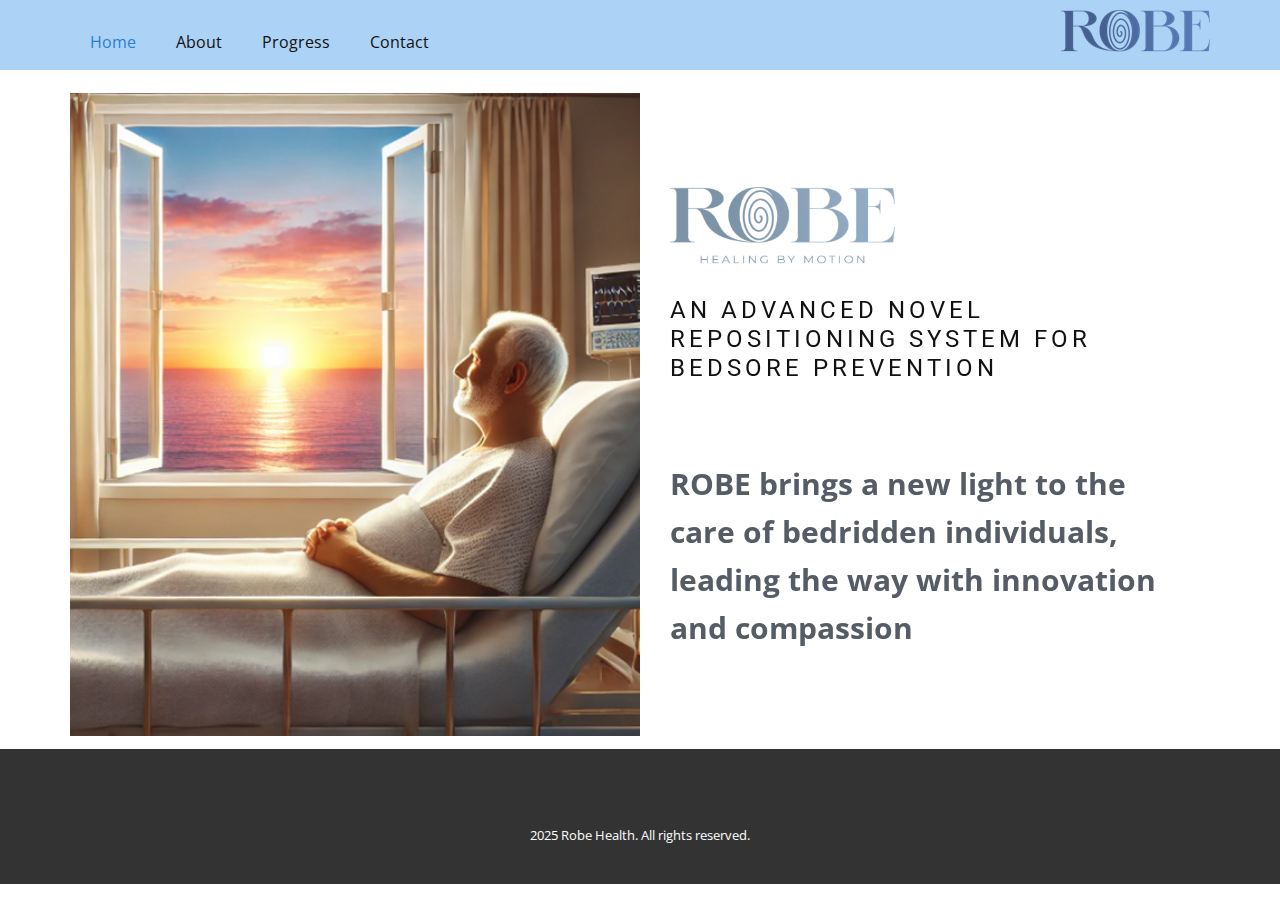
<file: index.html>
<!DOCTYPE html>
<html style="font-size: 16px;" lang="en"><head>
    <meta name="viewport" content="width=device-width, initial-scale=1.0">
    <meta charset="utf-8">
    <meta name="keywords" content="">
    <meta name="description" content="">
    <title>Home</title>
    <link rel="stylesheet" href="nicepage.css" media="screen">
<link rel="stylesheet" href="index.css" media="screen">
    <script class="u-script" type="text/javascript" src="jquery.js" defer=""></script>
    <script class="u-script" type="text/javascript" src="nicepage.js" defer=""></script>
    <meta name="generator" content="Nicepage 7.7.3, nicepage.com">
    
    
    
    <link id="u-theme-google-font" rel="stylesheet" href="https://fonts.googleapis.com/css?family=Roboto:100,100i,300,300i,400,400i,500,500i,700,700i,900,900i|Open+Sans:300,300i,400,400i,500,500i,600,600i,700,700i,800,800i">
    <script type="application/ld+json">{
		"@context": "http://schema.org",
		"@type": "Organization",
		"name": ""
}</script>
    <meta name="theme-color" content="#2b7ecc">
    <meta property="og:title" content="Home">
    <meta property="og:type" content="website">
  <meta data-intl-tel-input-cdn-path="intlTelInput/"></head>
  <body data-home-page="Home.html" data-home-page-title="Home" data-path-to-root="./" data-include-products="false" class="u-body u-xl-mode" data-lang="en"><header class="u-clearfix u-header u-palette-1-light-2 u-sticky u-sticky-ef68" id="header"><div class="u-clearfix u-sheet u-sheet-1">
        <nav class="u-align-left u-menu u-menu-one-level u-offcanvas u-menu-1">
          <div class="menu-collapse">
            <a class="u-button-style u-hamburger-link u-nav-link u-hamburger-link-1" href="#">
              <svg class="u-svg-link" preserveAspectRatio="xMidYMin slice" viewBox="0 0 302 302" style=""><use xlink:href="#svg-0c70"></use></svg>
              <svg xmlns="http://www.w3.org/2000/svg" xmlns:xlink="http://www.w3.org/1999/xlink" version="1.1" id="svg-0c70" x="0px" y="0px" viewBox="0 0 302 302" style="enable-background:new 0 0 302 302;" xml:space="preserve" class="u-svg-content"><g><rect y="36" width="302" height="30"></rect><rect y="236" width="302" height="30"></rect><rect y="136" width="302" height="30"></rect>
</g><g></g><g></g><g></g><g></g><g></g><g></g><g></g><g></g><g></g><g></g><g></g><g></g><g></g><g></g><g></g></svg>
            </a>
          </div>
          <div class="u-custom-menu u-nav-container">
            <ul class="u-nav u-unstyled u-nav-1"><li class="u-nav-item"><a class="u-button-style u-nav-link u-text-active-palette-1-base u-text-hover-palette-2-base" href="./" style="padding: 10px 20px;">Home</a>
</li><li class="u-nav-item"><a class="u-button-style u-nav-link u-text-active-palette-1-base u-text-hover-palette-2-base" href="About.html" style="padding: 10px 20px;">About</a>
</li><li class="u-nav-item"><a class="u-button-style u-nav-link u-text-active-palette-1-base u-text-hover-palette-2-base" href="Progress.html" style="padding: 10px 20px;">Progress</a>
</li><li class="u-nav-item"><a class="u-button-style u-nav-link u-text-active-palette-1-base u-text-hover-palette-2-base" href="Contact.html" style="padding: 10px 20px;">Contact</a>
</li></ul>
          </div>
          <div class="u-custom-menu u-nav-container-collapse">
            <div class="u-align-center u-black u-container-align-center u-container-style u-inner-container-layout u-opacity u-opacity-95 u-sidenav">
              <div class="u-inner-container-layout u-sidenav-overflow">
                <div class="u-menu-close"></div>
                <ul class="u-align-center u-nav u-popupmenu-items u-unstyled u-nav-2"><li class="u-nav-item"><a class="u-button-style u-nav-link" href="./">Home</a>
</li><li class="u-nav-item"><a class="u-button-style u-nav-link" href="About.html">About</a>
</li><li class="u-nav-item"><a class="u-button-style u-nav-link" href="Progress.html">Progress</a>
</li><li class="u-nav-item"><a class="u-button-style u-nav-link" href="Contact.html">Contact</a>
</li></ul>
              </div>
            </div>
            <div class="u-black u-menu-overlay u-opacity u-opacity-70"></div>
          </div>
        </nav>
        <img class="u-image u-image-default u-preserve-proportions u-image-1" src="images/image5.png" alt="" data-image-width="149" data-image-height="43">
      </div></header>
    <section class="u-clearfix u-section-1" id="block-1">
      <div class="u-clearfix u-sheet u-sheet-1">
        <div class="data-layout-selected u-clearfix u-expanded-width u-layout-wrap u-layout-wrap-1">
          <div class="u-layout">
            <div class="u-layout-row">
              <div class="u-align-center u-container-align-center u-container-style u-image u-layout-cell u-left-cell u-size-30 u-image-1" data-image-width="602" data-image-height="578">
                <div class="u-container-layout u-valign-bottom u-container-layout-1"></div>
              </div>
              <div class="u-align-left u-container-align-left u-container-style u-layout-cell u-right-cell u-size-30 u-layout-cell-2">
                <div class="u-container-layout u-valign-middle-lg u-valign-middle-md u-valign-middle-sm u-valign-middle-xs u-container-layout-2">
                  <img class="u-image u-image-contain u-image-default u-image-2" src="images/image1.png" alt="" data-image-width="648" data-image-height="228">
                  <h5 class="u-text u-text-1" data-animation-name="fadeIn" data-animation-duration="1000" data-animation-direction="Down"> An Advanced Novel Repositioning
System for Bedsore Prevention</h5>
                  <p class="u-text u-text-palette-5-dark-2 u-text-2" data-animation-name="fadeIn" data-animation-duration="1000" data-animation-direction="Down" data-animation-delay="250"> ROBE
brings a new light to the care of bedridden individuals, leading the way with
innovation and compassion<br>
                  </p>
                </div>
              </div>
            </div>
          </div>
        </div>
      </div>
    </section>
    
    
    
    <footer class="u-align-center u-clearfix u-container-align-center u-footer u-grey-80 u-footer" id="footer"><div class="u-clearfix u-sheet u-sheet-1"></div></footer>
    <section class="u-backlink u-clearfix u-grey-80">
      <p class="u-text"><span>2025 Robe Health. All rights reserved. </span>

      </p>
    </section>
  
</body></html>
</file>
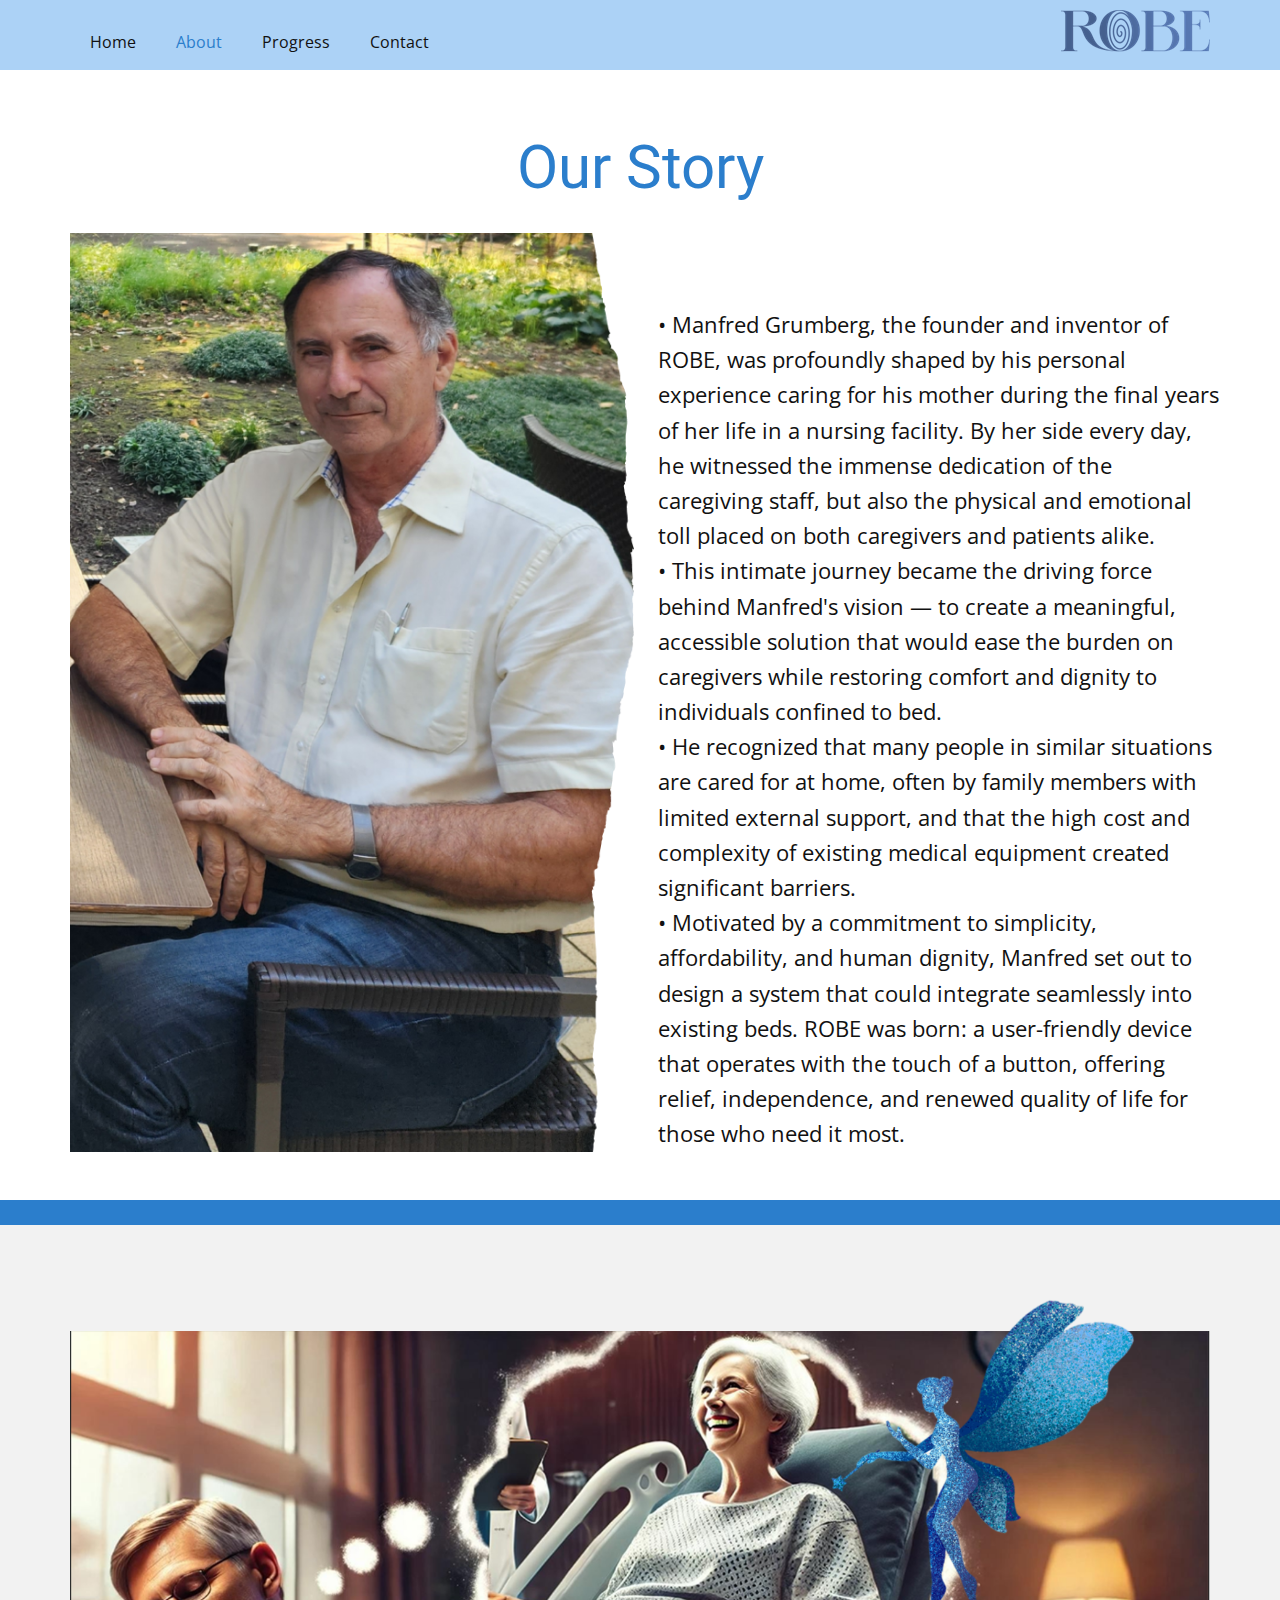
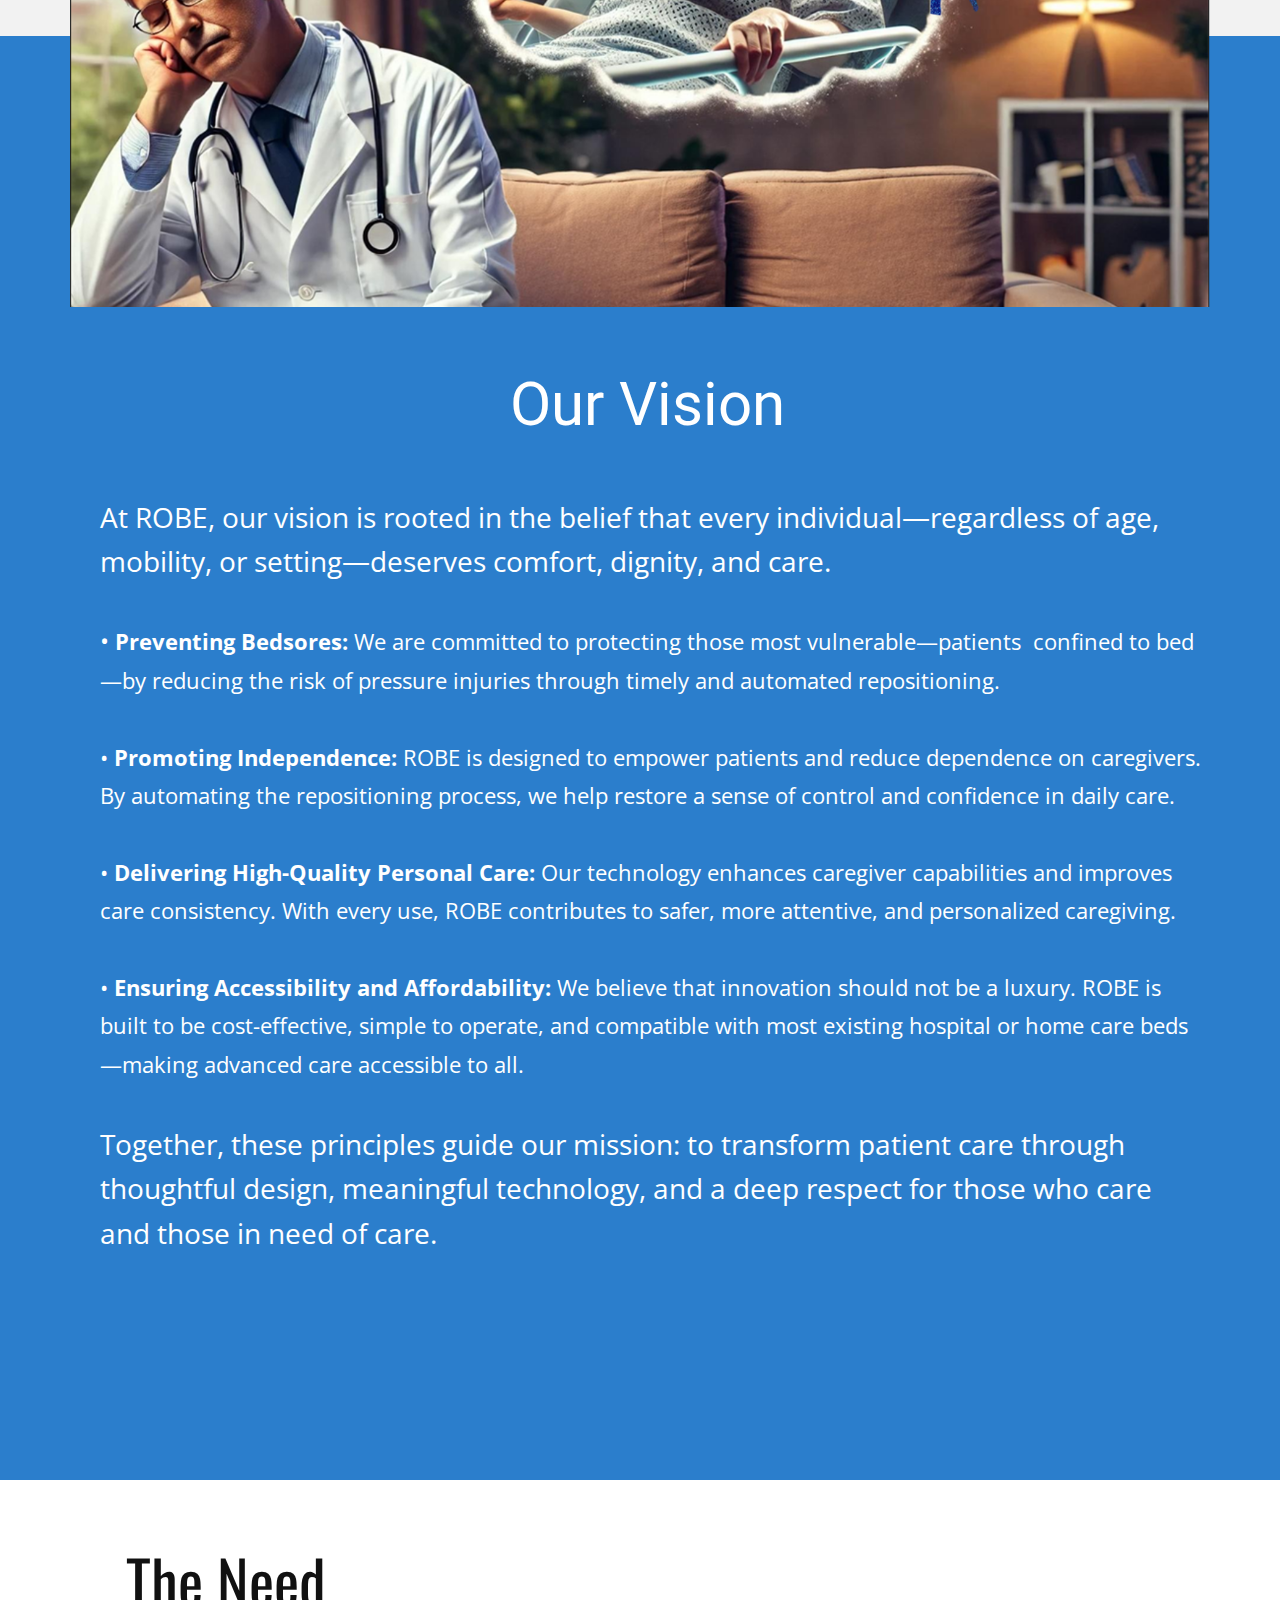
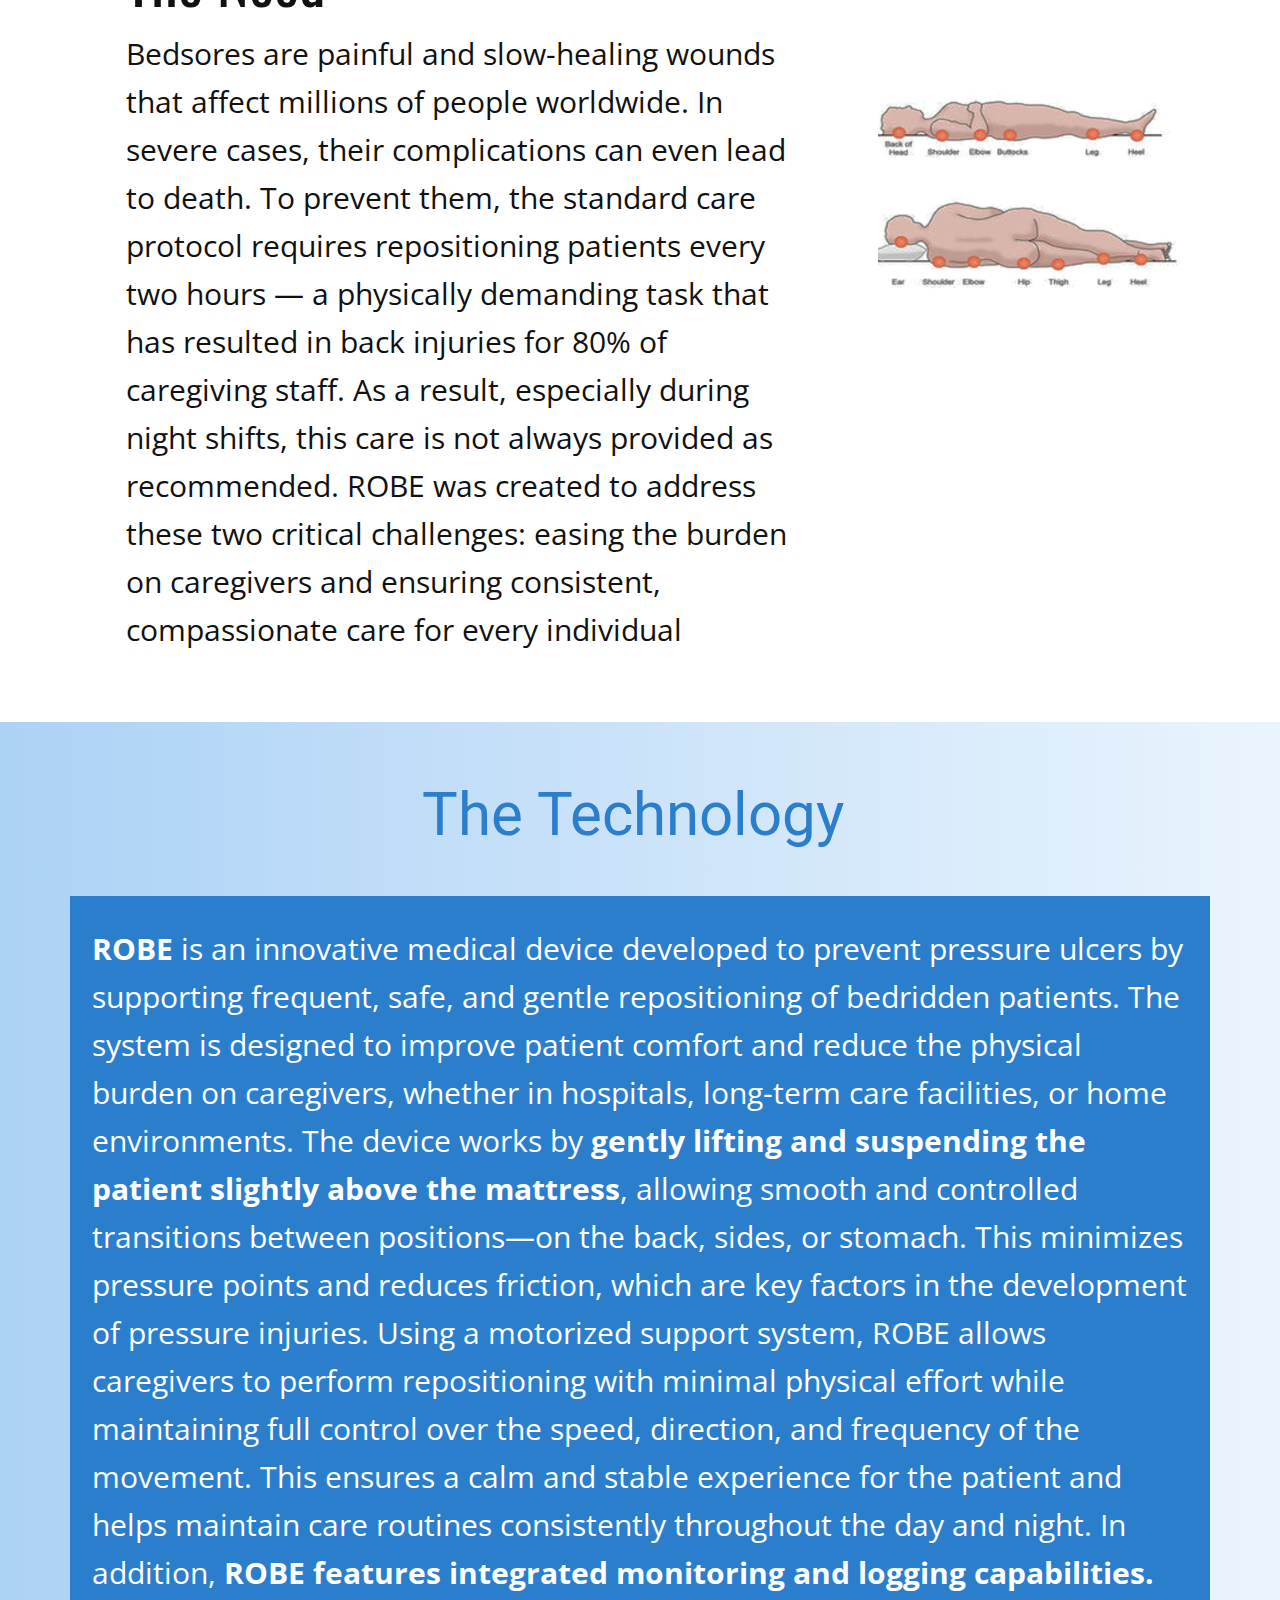
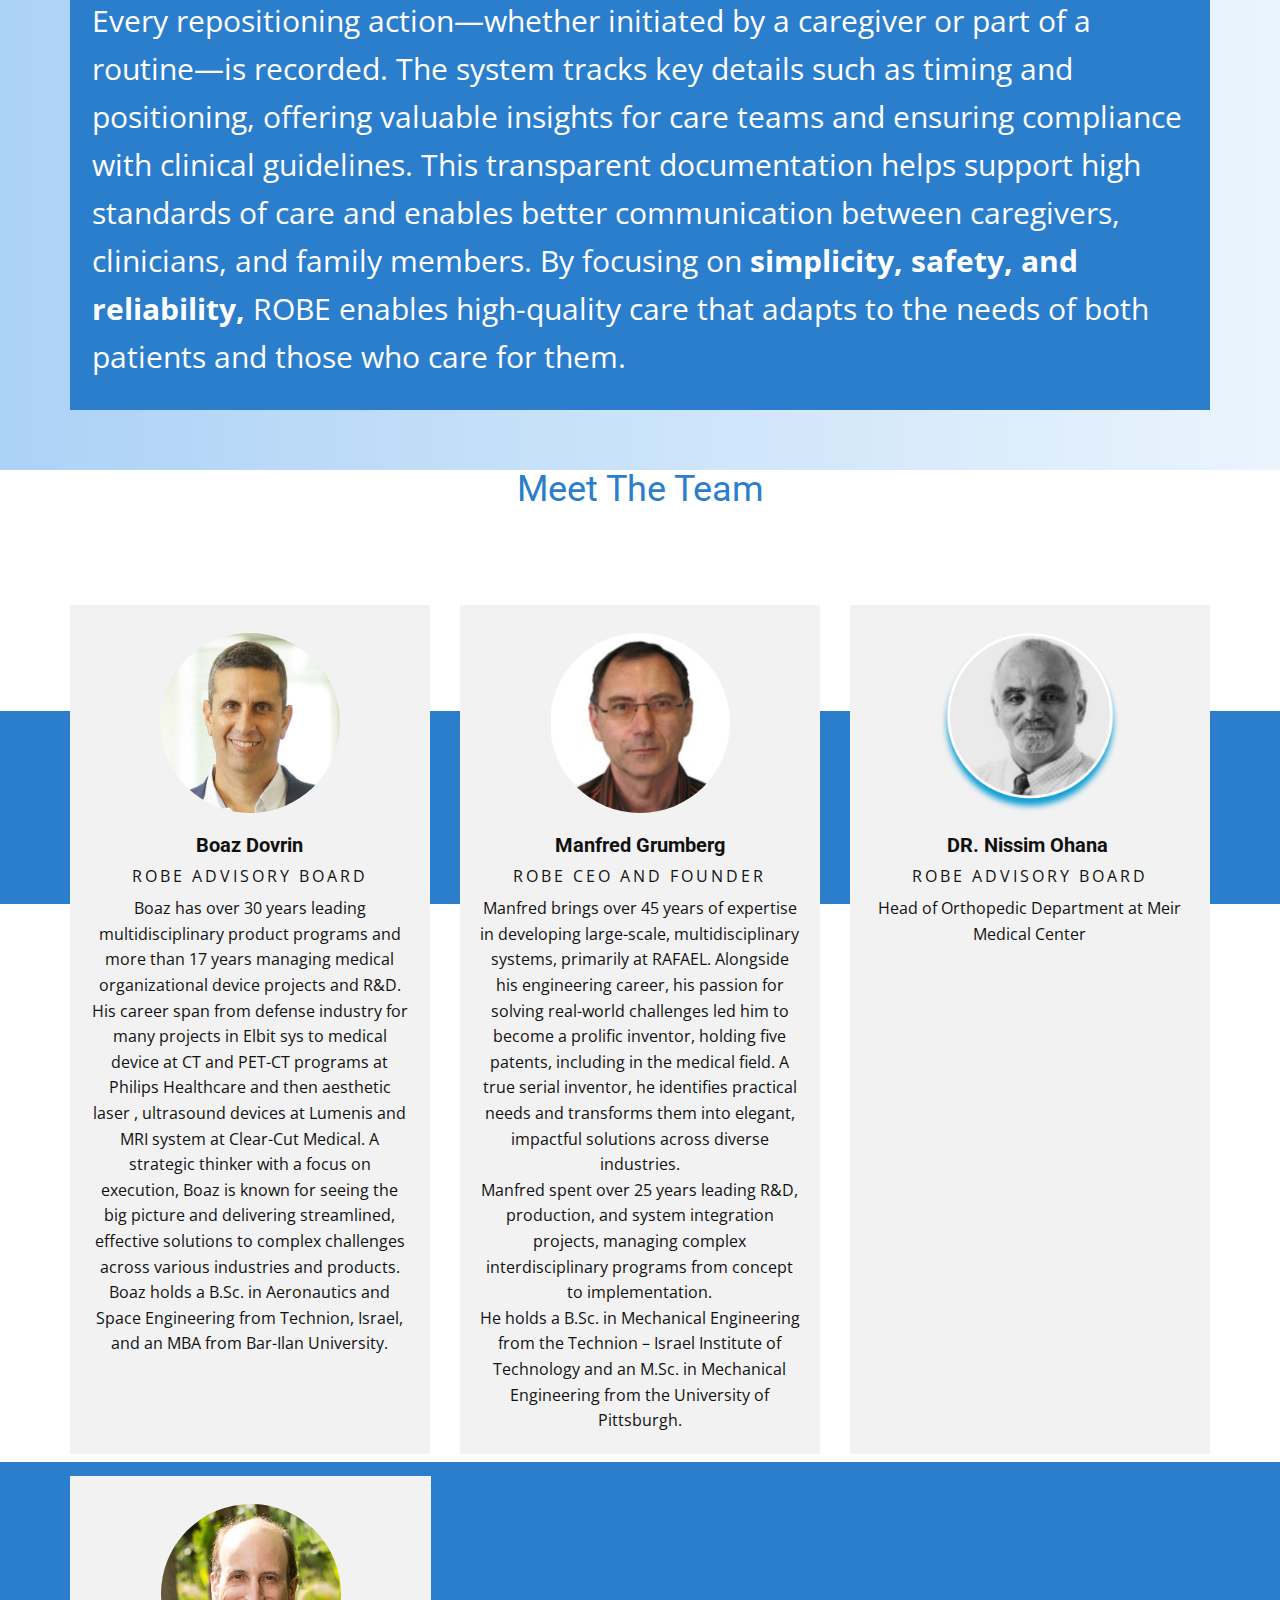
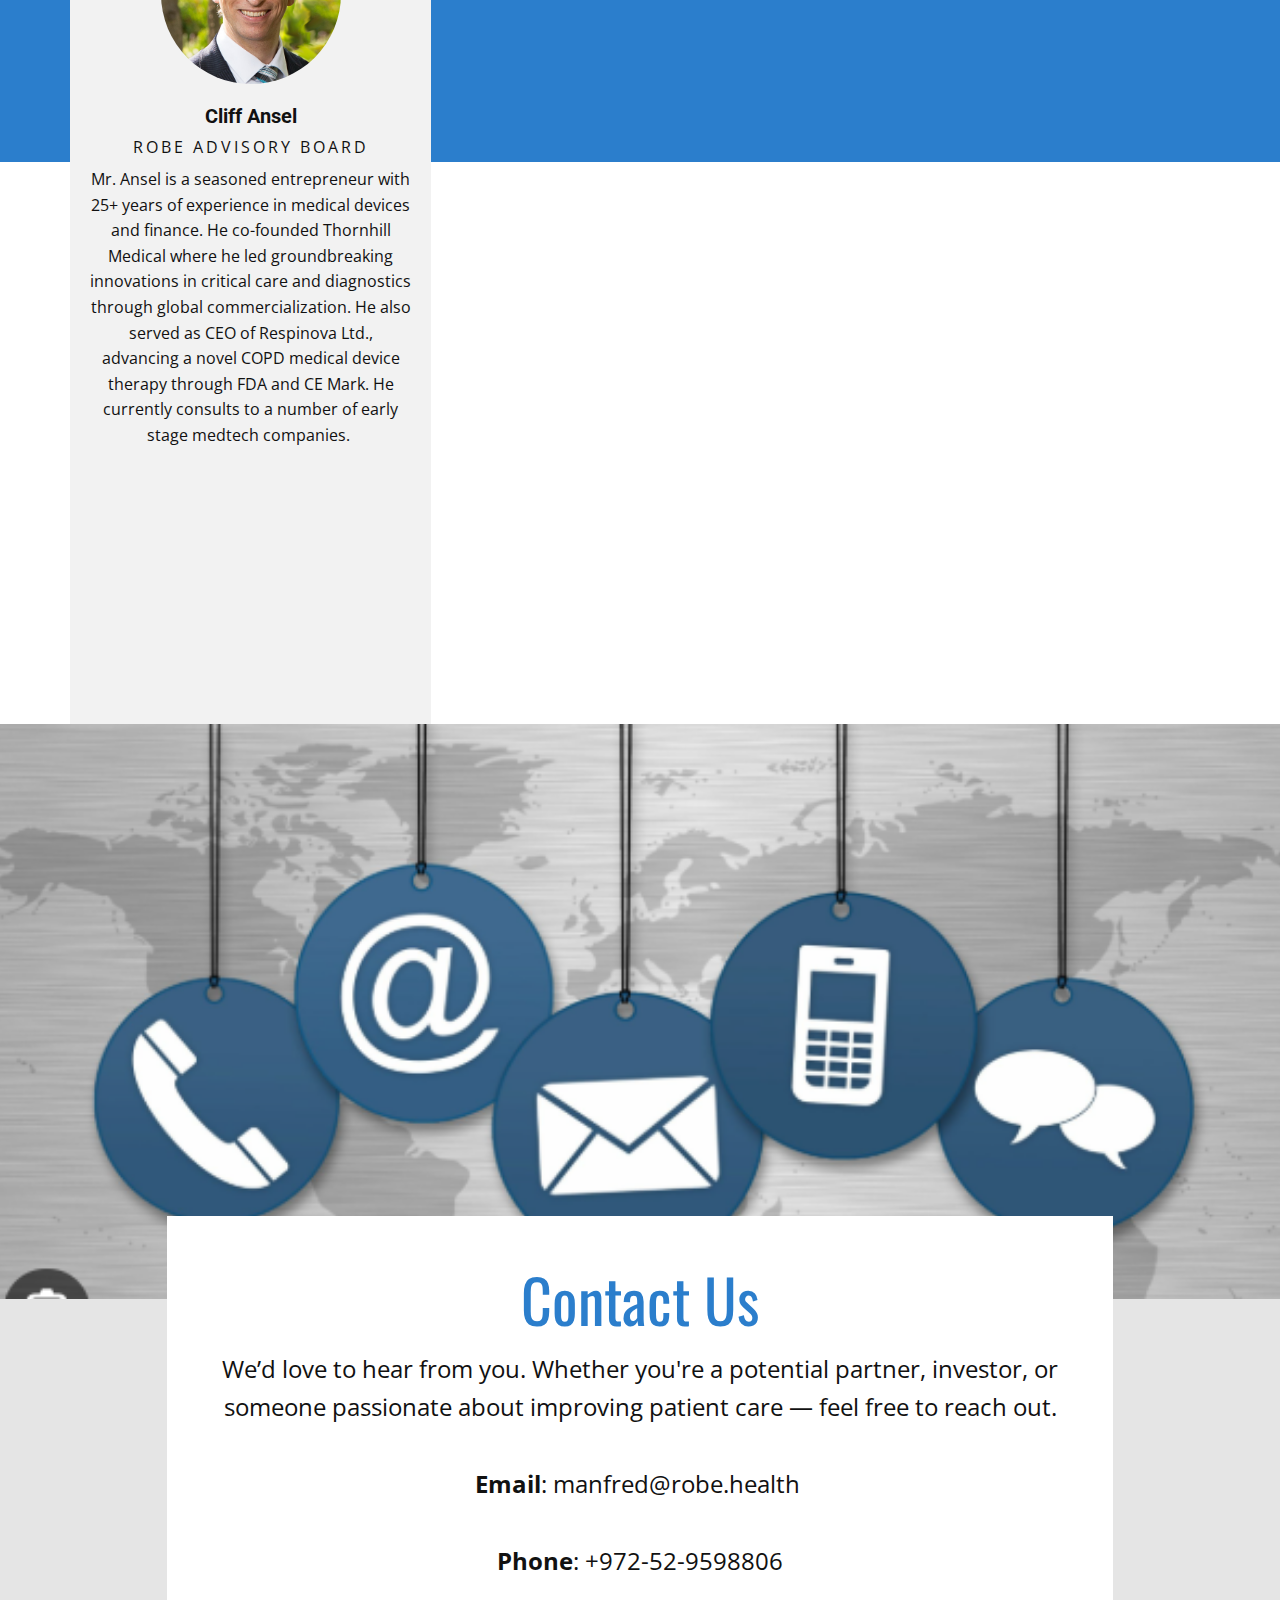
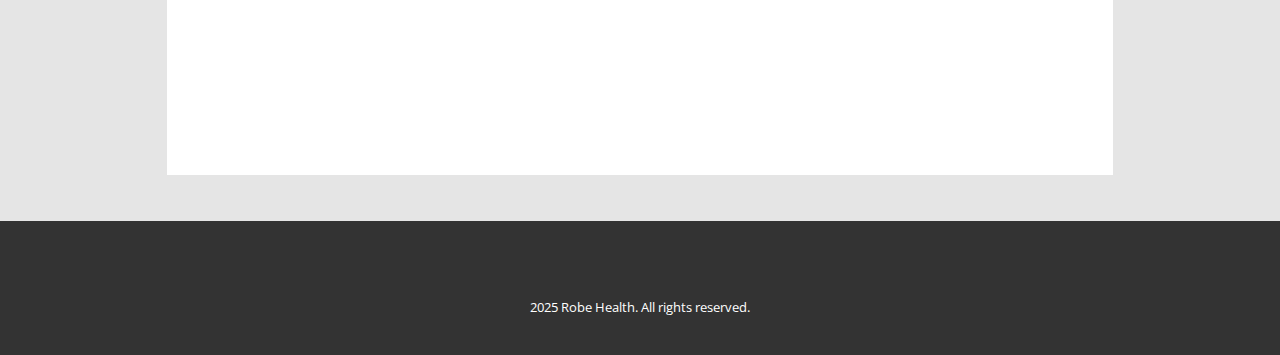
<file: About.html>
<!DOCTYPE html>
<html style="font-size: 16px;" lang="en"><head>
    <meta name="viewport" content="width=device-width, initial-scale=1.0">
    <meta charset="utf-8">
    <meta name="keywords" content="Highest Quality, ​Medical Services, How We Work, A, B, C, Healthcare Services, ​We live and breathe our values, Meet The Team, Read what our customers say, Contact Us">
    <meta name="description" content="">
    <title>About</title>
    <link rel="stylesheet" href="nicepage.css" media="screen">
<link rel="stylesheet" href="About.css" media="screen">
    <script class="u-script" type="text/javascript" src="jquery.js" defer=""></script>
    <script class="u-script" type="text/javascript" src="nicepage.js" defer=""></script>
    <meta name="generator" content="Nicepage 7.7.3, nicepage.com">
    
    
    
    
    
    
    
    
    <link id="u-theme-google-font" rel="stylesheet" href="https://fonts.googleapis.com/css?family=Roboto:100,100i,300,300i,400,400i,500,500i,700,700i,900,900i|Open+Sans:300,300i,400,400i,500,500i,600,600i,700,700i,800,800i">
    <link id="u-page-google-font" rel="stylesheet" href="https://fonts.googleapis.com/css?family=Oswald:200,300,400,500,600,700|Oswald:200,300,400,500,600,700">
    <script type="application/ld+json">{
		"@context": "http://schema.org",
		"@type": "Organization",
		"name": ""
}</script>
    <meta name="theme-color" content="#2b7ecc">
    <meta property="og:title" content="About">
    <meta property="og:type" content="website">
  <meta data-intl-tel-input-cdn-path="intlTelInput/"></head>
  <body data-path-to-root="./" data-include-products="false" class="u-body u-overlap u-xl-mode" data-lang="en"><header class="u-clearfix u-header u-palette-1-light-2 u-sticky u-sticky-ef68" id="header"><div class="u-clearfix u-sheet u-sheet-1">
        <nav class="u-align-left u-menu u-menu-one-level u-offcanvas u-menu-1">
          <div class="menu-collapse">
            <a class="u-button-style u-hamburger-link u-nav-link u-hamburger-link-1" href="#">
              <svg class="u-svg-link" preserveAspectRatio="xMidYMin slice" viewBox="0 0 302 302" style=""><use xlink:href="#svg-0c70"></use></svg>
              <svg xmlns="http://www.w3.org/2000/svg" xmlns:xlink="http://www.w3.org/1999/xlink" version="1.1" id="svg-0c70" x="0px" y="0px" viewBox="0 0 302 302" style="enable-background:new 0 0 302 302;" xml:space="preserve" class="u-svg-content"><g><rect y="36" width="302" height="30"></rect><rect y="236" width="302" height="30"></rect><rect y="136" width="302" height="30"></rect>
</g><g></g><g></g><g></g><g></g><g></g><g></g><g></g><g></g><g></g><g></g><g></g><g></g><g></g><g></g><g></g></svg>
            </a>
          </div>
          <div class="u-custom-menu u-nav-container">
            <ul class="u-nav u-unstyled u-nav-1"><li class="u-nav-item"><a class="u-button-style u-nav-link u-text-active-palette-1-base u-text-hover-palette-2-base" href="./" style="padding: 10px 20px;">Home</a>
</li><li class="u-nav-item"><a class="u-button-style u-nav-link u-text-active-palette-1-base u-text-hover-palette-2-base" href="About.html" style="padding: 10px 20px;">About</a>
</li><li class="u-nav-item"><a class="u-button-style u-nav-link u-text-active-palette-1-base u-text-hover-palette-2-base" href="Progress.html" style="padding: 10px 20px;">Progress</a>
</li><li class="u-nav-item"><a class="u-button-style u-nav-link u-text-active-palette-1-base u-text-hover-palette-2-base" href="Contact.html" style="padding: 10px 20px;">Contact</a>
</li></ul>
          </div>
          <div class="u-custom-menu u-nav-container-collapse">
            <div class="u-align-center u-black u-container-align-center u-container-style u-inner-container-layout u-opacity u-opacity-95 u-sidenav">
              <div class="u-inner-container-layout u-sidenav-overflow">
                <div class="u-menu-close"></div>
                <ul class="u-align-center u-nav u-popupmenu-items u-unstyled u-nav-2"><li class="u-nav-item"><a class="u-button-style u-nav-link" href="./">Home</a>
</li><li class="u-nav-item"><a class="u-button-style u-nav-link" href="About.html">About</a>
</li><li class="u-nav-item"><a class="u-button-style u-nav-link" href="Progress.html">Progress</a>
</li><li class="u-nav-item"><a class="u-button-style u-nav-link" href="Contact.html">Contact</a>
</li></ul>
              </div>
            </div>
            <div class="u-black u-menu-overlay u-opacity u-opacity-70"></div>
          </div>
        </nav>
        <img class="u-image u-image-default u-preserve-proportions u-image-1" src="images/image5.png" alt="" data-image-width="149" data-image-height="43">
      </div></header> 
    <section class="u-align-center u-clearfix u-container-align-center u-section-1" id="sec-9758">
      <div class="u-clearfix u-sheet u-valign-middle-lg u-valign-middle-md u-valign-middle-sm u-sheet-1">
        <h2 class="u-text u-text-default u-text-palette-1-base u-text-1"> Our Story</h2>
        <div class="custom-expanded data-layout-selected u-clearfix u-layout-wrap u-layout-wrap-1">
          <div class="u-layout" style="">
            <div class="u-layout-row" style="">
              <div class="u-container-align-center u-container-style u-image u-layout-cell u-size-30 u-image-1" data-image-width="616" data-image-height="1125">
                <div class="u-container-layout u-container-layout-1"></div>
              </div>
              <div class="u-container-style u-layout-cell u-size-30 u-layout-cell-2">
                <div class="u-container-layout u-valign-top-lg u-valign-top-md u-valign-top-sm u-valign-top-xs u-container-layout-2">
                  <p class="u-text u-text-2"> • Manfred
Grumberg, the founder and inventor of ROBE, was profoundly shaped by his
personal experience caring for his mother during the final years of her life in
a nursing facility. By her side every day, he witnessed the immense dedication
of the caregiving staff, but also the physical and emotional toll placed on
both caregivers and patients alike. <br>• This
intimate journey became the driving force behind Manfred's vision — to create a
meaningful, accessible solution that would ease the burden on caregivers while
restoring comfort and dignity to individuals confined to bed. <br>• He
recognized that many people in similar situations are cared for at home, often
by family members with limited external support, and that the high cost and
complexity of existing medical equipment created significant barriers. <br>• Motivated
by a commitment to simplicity, affordability, and human dignity, Manfred set
out to design a system that could integrate seamlessly into existing beds. ROBE
was born: a user-friendly device that operates with the touch of a button,
offering relief, independence, and renewed quality of life for those who need
it most.
                  </p>
                </div>
              </div>
            </div>
          </div>
        </div>
      </div>
    </section>
    <section class="u-clearfix u-palette-1-base u-valign-middle-lg u-valign-middle-md u-valign-middle-sm u-section-2" id="carousel_361c">
      <div class="u-expanded-width u-grey-5 u-shape u-shape-rectangle u-shape-1"></div>
      <div class="data-layout-selected u-clearfix u-layout-wrap u-layout-wrap-1">
        <div class="u-gutter-0 u-layout">
          <div class="u-layout-col">
            <div class="u-container-style u-image u-layout-cell u-size-30 u-image-1" data-image-width="1574" data-image-height="1036">
              <div class="u-container-layout u-container-layout-1"></div>
            </div>
            <div class="u-align-center u-container-align-center-lg u-container-align-center-md u-container-align-center-sm u-container-align-center-xl u-container-style u-layout-cell u-size-30 u-layout-cell-2">
              <div class="u-container-layout u-container-layout-2">
                <h2 class="u-text u-text-default u-text-1">&nbsp;Our Vision</h2>
                <div class="u-container-style u-expanded-width-xs u-group u-palette-1-base u-group-1">
                  <div class="u-container-layout u-valign-top-xs u-container-layout-3">
                    <p class="u-text u-text-default u-text-2"><span style="font-size: 1.75rem;"> At ROBE, our vision is rooted in the
belief that every individual—regardless of age, mobility, or setting—deserves
comfort, dignity, and care.</span>
                      <br>
                      <br>• <span style="font-weight: 700; font-size: 1.375rem;">Preventing Bedsores:</span><span style="font-size: 1.375rem;"> We are committed to protecting those most vulnerable—patients&nbsp; confined to bed—by reducing the risk of
pressure injuries through timely and automated repositioning.<br>
                        <br>• <span style="font-weight: 700;">Promoting Independence: </span>ROBE is designed to empower patients and reduce dependence on caregivers. By
automating the repositioning process, we help restore a sense of control and
confidence in daily care.<br>
                        <br>• <span style="font-weight: 700;">Delivering High-Quality Personal Care:</span> Our technology enhances caregiver
capabilities and improves care consistency. With every use, ROBE contributes to
safer, more attentive, and personalized caregiving.<br>
                        <br>• <span style="font-weight: 700;">Ensuring Accessibility and Affordability: </span>We believe that innovation should not be
a luxury. ROBE is built to be cost-effective, simple to operate, and compatible
with most existing hospital or home care beds—making advanced care accessible
to all.</span>
                      <br>
                      <br><span style="font-size: 1.75rem;">Together, these principles guide our
mission: to transform patient care through thoughtful design, meaningful
technology, and a deep respect for those who care and those in need of care.</span>
                    </p>
                  </div>
                </div>
              </div>
            </div>
          </div>
        </div>
      </div>
    </section>
    <section class="u-clearfix u-valign-middle-lg u-valign-middle-md u-valign-middle-sm u-white u-section-3" id="carousel_d07f">
      <div class="u-clearfix u-sheet u-sheet-1">
        <div class="data-layout-selected u-clearfix u-expanded-width-xs u-layout-wrap u-layout-wrap-1">
          <div class="u-layout">
            <div class="u-layout-row">
              <div class="u-align-left u-container-align-left u-container-style u-layout-cell u-left-cell u-size-41 u-layout-cell-1">
                <div class="u-container-layout u-valign-middle-lg u-valign-middle-md u-valign-middle-sm u-container-layout-1">
                  <h2 class="u-text u-text-1"> The Need</h2>
                  <p class="u-text u-text-2"> Bedsores
are painful and slow-healing wounds that affect millions of people worldwide.
In severe cases, their complications can even lead to death.
To
prevent them, the standard care protocol requires repositioning patients every
two
hours
— a physically demanding task that has resulted in back injuries for 80% of 
caregiving
staff. As a result, especially during night shifts, this care is not always 
provided
as recommended.
ROBE
was created to address these two critical challenges: easing the burden on
caregivers and ensuring consistent, compassionate care for every individual</p>
                </div>
              </div>
              <div class="u-container-style u-layout-cell u-right-cell u-size-19 u-layout-cell-2">
                <div class="u-container-layout u-container-layout-2">
                  <img class="u-expanded-width u-image u-image-1" src="images/need.png" data-image-width="776" data-image-height="530">
                </div>
              </div>
            </div>
          </div>
        </div>
      </div>
    </section>
    <section class="u-align-center u-clearfix u-container-align-center u-gradient u-section-4" id="sec-94ff">
      <div class="u-clearfix u-sheet u-valign-middle-lg u-valign-middle-md u-valign-middle-sm u-valign-middle-xs u-sheet-1">
        <h2 class="u-text u-text-default u-text-palette-1-base u-text-1"> The
Technology&nbsp;</h2>
        <div class="u-container-style u-expanded-width u-group u-palette-1-base u-group-1">
          <div class="u-container-layout u-valign-top u-container-layout-1">
            <p class="u-text u-text-default u-text-2"><span style="font-weight: 700;">ROBE </span>is an innovative medical device
developed to prevent pressure ulcers by supporting frequent, safe, and gentle
repositioning of bedridden patients. The system is designed to improve patient
comfort and reduce the physical burden on caregivers, whether in hospitals,
long-term care facilities, or home environments.
The device works by <span style="font-weight: 700;">gently
lifting and suspending the patient slightly above the mattress</span>,
allowing smooth and controlled transitions between positions—on the back,
sides, or stomach. This minimizes pressure points and reduces friction, which
are key factors in the development of pressure injuries.
Using a motorized support system, ROBE
allows caregivers to perform repositioning with minimal physical effort while
maintaining full control over the speed, direction, and frequency of the
movement. This ensures a calm and stable experience for the patient and helps
maintain care routines consistently throughout the day and night.
In addition, <span style="font-weight: 700;">ROBE
features integrated monitoring and logging capabilities.</span> Every repositioning action—whether initiated by a caregiver or part of a
routine—is recorded. The system tracks key details such as timing and
positioning, offering valuable insights for care teams and ensuring compliance
with clinical guidelines. This transparent documentation helps support high
standards of care and enables better communication between caregivers,
clinicians, and family members.
By focusing on <span style="font-weight: 700;">simplicity,
safety, and reliability,</span> ROBE enables high-quality care that adapts to the needs of both patients and
those who care for them. 
            </p>
          </div>
        </div>
      </div>
    </section>
    <section class="u-align-center u-clearfix u-container-align-center u-valign-middle-lg u-valign-middle-md u-valign-middle-sm u-valign-middle-xs u-section-5" id="carousel_8027">
      <h2 class="u-text u-text-default u-text-palette-1-base u-text-1">Meet The Team</h2>
      <div class="u-expanded-width u-palette-1-base u-shape u-shape-rectangle u-shape-1"></div>
      <div class="u-list u-list-1">
        <div class="u-repeater u-repeater-1">
          <div class="u-align-center u-container-align-center u-container-style u-grey-5 u-list-item u-repeater-item">
            <div class="u-container-layout u-similar-container u-container-layout-1">
              <div alt="" class="u-image u-image-circle u-image-1" data-image-width="549" data-image-height="439"></div>
              <h5 class="u-text u-text-default u-text-2">Boaz Dovrin</h5>
              <h6 class="u-custom-font u-text u-text-default u-text-font u-text-3">ROBE ADVISORY BOARD</h6>
              <p class="u-text u-text-4"> Boaz has&nbsp;over 30 years leading
multidisciplinary product programs and more than 17 years managing medical
organizational device projects and R&amp;D.​
His career span from defense industry for
many projects in Elbit sys to medical device at CT and PET-CT programs at
Philips Healthcare and then aesthetic laser , ultrasound devices at Lumenis and
MRI system at Clear-Cut Medical. A strategic thinker with a focus on execution,
Boaz is known for seeing the big picture and delivering streamlined, effective
solutions to complex challenges across various industries and products.​ Boaz
holds a B.Sc. in Aeronautics and Space Engineering from Technion, Israel, and
an MBA from Bar-Ilan University.</p>
            </div>
          </div>
          <div class="u-align-center u-container-align-center u-container-style u-grey-5 u-list-item u-repeater-item u-list-item-2">
            <div class="u-container-layout u-similar-container u-container-layout-2">
              <div alt="" class="u-image u-image-circle u-image-2" data-image-width="186" data-image-height="184"></div>
              <h5 class="u-text u-text-default u-text-5"> Manfred Grumberg</h5>
              <h6 class="u-custom-font u-text u-text-default u-text-font u-text-6"> ROBE CEO AND FOUNDER</h6>
              <p class="u-text u-text-7"> Manfred
brings over 45 years of expertise in developing large-scale, multidisciplinary
systems, primarily at RAFAEL. Alongside his engineering career, his passion for
solving real-world challenges led him to become a prolific inventor, holding
five patents, including in the medical field. A true serial inventor, he
identifies practical needs and transforms them into elegant, impactful
solutions across diverse industries.<br> Manfred spent over 25 years leading R&amp;D, production, and system integration
projects, managing complex interdisciplinary programs from concept to
implementation.<br> He holds a B.Sc. in Mechanical Engineering from the Technion – Israel Institute
of Technology and an M.Sc. in Mechanical Engineering from the University of
Pittsburgh.
              </p>
            </div>
          </div>
          <div class="u-align-center u-container-align-center u-container-style u-grey-5 u-list-item u-repeater-item">
            <div class="u-container-layout u-similar-container u-container-layout-3">
              <div alt="" class="u-image u-image-circle u-image-3" data-image-width="453" data-image-height="451"></div>
              <h5 class="u-text u-text-default u-text-8">DR. ​Nissim
Ohana&nbsp;</h5>
              <h6 class="u-custom-font u-text u-text-default u-text-font u-text-9"> ROBE Advisory Board</h6>
              <p class="u-text u-text-10"> Head of Orthopedic Department at Meir
Medical Center</p>
            </div>
          </div>
        </div>
      </div>
      <div class="u-expanded-width u-palette-1-base u-shape u-shape-rectangle u-shape-2"></div>
      <div class="u-expanded-width u-palette-1-base u-shape u-shape-rectangle u-shape-3"></div>
      <div class="u-list u-list-2">
        <div class="u-repeater u-repeater-2">
          <div class="u-align-center u-container-align-center u-container-style u-grey-5 u-list-item u-repeater-item">
            <div class="u-container-layout u-similar-container u-container-layout-4">
              <div alt="" class="u-image u-image-circle u-image-4" data-image-width="976" data-image-height="976"></div>
              <h5 class="u-text u-text-default u-text-11">Cliff Ansel</h5>
              <h6 class="u-custom-font u-text u-text-default u-text-font u-text-12">ROBE ADVISORY BOARD</h6>
              <p class="u-text u-text-13"> Mr.
Ansel is a seasoned entrepreneur with 25+ years of experience in medical
devices and finance. He co-founded Thornhill Medical where he led
groundbreaking innovations in critical care and diagnostics through global
commercialization. He also served as CEO of Respinova Ltd., advancing a novel COPD medical
device therapy through FDA and CE Mark. He currently consults to a
number of
early stage medtech
companies.&nbsp;</p>
            </div>
          </div>
        </div>
      </div>
    </section>
    <section class="u-align-center u-clearfix u-container-align-center u-grey-10 u-section-6" id="sec-fa80">
      <img class="u-expanded-width u-image u-image-default u-image-1" src="images/contact.png" alt="" data-image-width="603" data-image-height="265">
      <div class="u-align-center u-container-align-center u-container-style u-group u-shape-rectangle u-white u-group-1">
        <div class="u-container-layout u-valign-top-lg u-valign-top-md u-valign-top-sm u-valign-top-xs u-container-layout-1">
          <h2 class="u-custom-font u-font-oswald u-text u-text-default u-text-palette-1-base u-text-1">Contact Us</h2>
          <p class="u-text u-text-2"> We’d love to hear from you. Whether you're a potential partner, investor, or someone passionate about improving patient care — feel free to reach out.<br>
            <br><span style="font-weight: 700;">Email</span>: manfred@robe.health&nbsp;<br>
            <br><span style="font-weight: 700;">Phone</span>: +972-52-9598806
          </p>
        </div>
      </div>
    </section>
    
    
    
    <footer class="u-align-center u-clearfix u-container-align-center u-footer u-grey-80 u-footer" id="footer"><div class="u-clearfix u-sheet u-sheet-1"></div></footer>
    <section class="u-backlink u-clearfix u-grey-80">
      <p class="u-text"><span>2025 Robe Health. All rights reserved. </span>
       
      </p>
    </section>
  
</body></html>
</file>
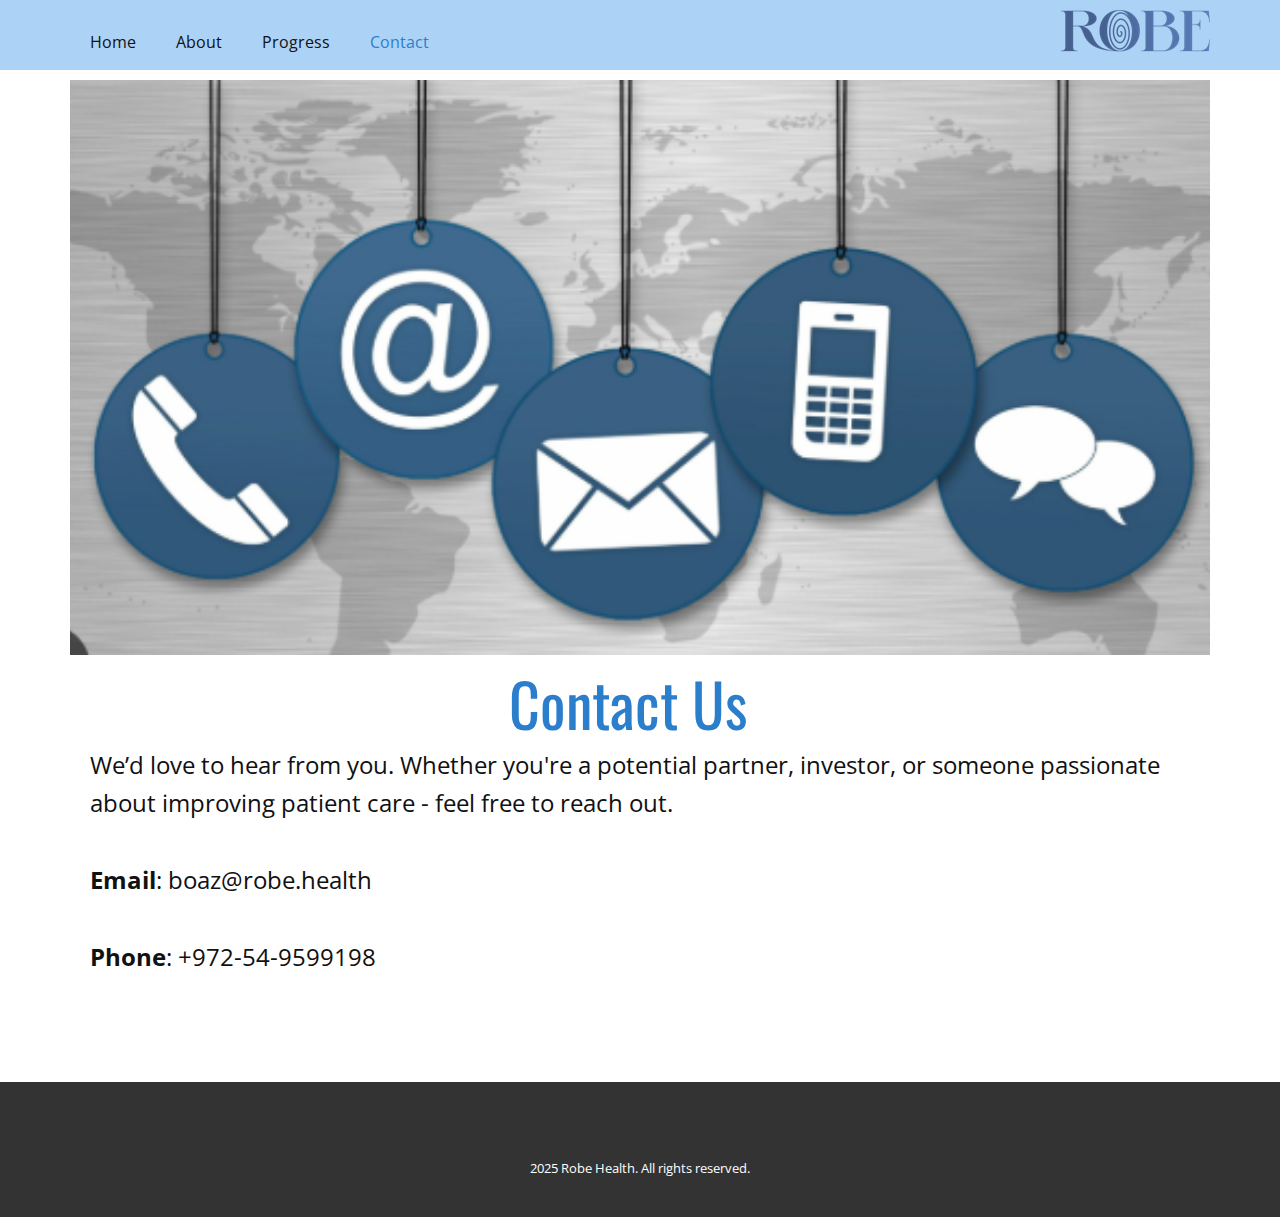
<file: Contact.html>
<!DOCTYPE html>
<html style="font-size: 16px;" lang="en"><head>
    <meta name="viewport" content="width=device-width, initial-scale=1.0">
    <meta charset="utf-8">
    <meta name="keywords" content="Contact Us">
    <meta name="description" content="">
    <title>Contact</title>
    <link rel="stylesheet" href="nicepage.css" media="screen">
<link rel="stylesheet" href="Contact.css" media="screen">
    <script class="u-script" type="text/javascript" src="jquery.js" defer=""></script>
    <script class="u-script" type="text/javascript" src="nicepage.js" defer=""></script>
    <meta name="generator" content="Nicepage 7.7.3, nicepage.com">
    
    
    
    <link id="u-theme-google-font" rel="stylesheet" href="https://fonts.googleapis.com/css?family=Roboto:100,100i,300,300i,400,400i,500,500i,700,700i,900,900i|Open+Sans:300,300i,400,400i,500,500i,600,600i,700,700i,800,800i">
    <link id="u-page-google-font" rel="stylesheet" href="https://fonts.googleapis.com/css?family=Oswald:200,300,400,500,600,700">
    <script type="application/ld+json">{
		"@context": "http://schema.org",
		"@type": "Organization",
		"name": ""
}</script>
    <meta name="theme-color" content="#2b7ecc">
    <meta property="og:title" content="Contact">
    <meta property="og:type" content="website">
  <meta data-intl-tel-input-cdn-path="intlTelInput/"></head>
  <body data-path-to-root="./" data-include-products="false" class="u-body u-xl-mode" data-lang="en"><header class="u-clearfix u-header u-palette-1-light-2 u-sticky u-sticky-ef68" id="header"><div class="u-clearfix u-sheet u-sheet-1">
        <nav class="u-align-left u-menu u-menu-one-level u-offcanvas u-menu-1">
          <div class="menu-collapse">
            <a class="u-button-style u-hamburger-link u-nav-link u-hamburger-link-1" href="#">
              <svg class="u-svg-link" preserveAspectRatio="xMidYMin slice" viewBox="0 0 302 302" style=""><use xlink:href="#svg-0c70"></use></svg>
              <svg xmlns="http://www.w3.org/2000/svg" xmlns:xlink="http://www.w3.org/1999/xlink" version="1.1" id="svg-0c70" x="0px" y="0px" viewBox="0 0 302 302" style="enable-background:new 0 0 302 302;" xml:space="preserve" class="u-svg-content"><g><rect y="36" width="302" height="30"></rect><rect y="236" width="302" height="30"></rect><rect y="136" width="302" height="30"></rect>
</g><g></g><g></g><g></g><g></g><g></g><g></g><g></g><g></g><g></g><g></g><g></g><g></g><g></g><g></g><g></g></svg>
            </a>
          </div>
          <div class="u-custom-menu u-nav-container">
            <ul class="u-nav u-unstyled u-nav-1"><li class="u-nav-item"><a class="u-button-style u-nav-link u-text-active-palette-1-base u-text-hover-palette-2-base" href="./" style="padding: 10px 20px;">Home</a>
</li><li class="u-nav-item"><a class="u-button-style u-nav-link u-text-active-palette-1-base u-text-hover-palette-2-base" href="About.html" style="padding: 10px 20px;">About</a>
</li><li class="u-nav-item"><a class="u-button-style u-nav-link u-text-active-palette-1-base u-text-hover-palette-2-base" href="Progress.html" style="padding: 10px 20px;">Progress</a>
</li><li class="u-nav-item"><a class="u-button-style u-nav-link u-text-active-palette-1-base u-text-hover-palette-2-base" href="Contact.html" style="padding: 10px 20px;">Contact</a>
</li></ul>
          </div>
          <div class="u-custom-menu u-nav-container-collapse">
            <div class="u-align-center u-black u-container-align-center u-container-style u-inner-container-layout u-opacity u-opacity-95 u-sidenav">
              <div class="u-inner-container-layout u-sidenav-overflow">
                <div class="u-menu-close"></div>
                <ul class="u-align-center u-nav u-popupmenu-items u-unstyled u-nav-2"><li class="u-nav-item"><a class="u-button-style u-nav-link" href="./">Home</a>
</li><li class="u-nav-item"><a class="u-button-style u-nav-link" href="About.html">About</a>
</li><li class="u-nav-item"><a class="u-button-style u-nav-link" href="Progress.html">Progress</a>
</li><li class="u-nav-item"><a class="u-button-style u-nav-link" href="Contact.html">Contact</a>
</li></ul>
              </div>
            </div>
            <div class="u-black u-menu-overlay u-opacity u-opacity-70"></div>
          </div>
        </nav>
        <img class="u-image u-image-default u-preserve-proportions u-image-1" src="images/image5.png" alt="" data-image-width="149" data-image-height="43">
      </div></header>
    <section class="u-clearfix u-section-1" id="block-1">
      <div class="u-clearfix u-sheet u-sheet-1">
        <img class="u-expanded-width u-image u-image-default u-image-1" src="images/contact.png" alt="" data-image-width="603" data-image-height="265">
        <h2 class="u-custom-font u-font-oswald u-text u-text-default u-text-palette-1-base u-text-1">Contact Us</h2>
        <p class="u-text u-text-2"> We’d love to hear from you. Whether you're a potential partner, investor, or someone passionate about improving patient care - feel free to reach out.<br>
          <br><span style="font-weight: 700;">Email</span>: boaz@robe.health&nbsp;<br>
          <br><span style="font-weight: 700;">Phone</span>: +972-54-9599198
        </p>
      </div>
    </section>
    
    
    
    <footer class="u-align-center u-clearfix u-container-align-center u-footer u-grey-80 u-footer" id="footer"><div class="u-clearfix u-sheet u-sheet-1"></div></footer>
    <section class="u-backlink u-clearfix u-grey-80">
      <p class="u-text"><span>2025 Robe Health. All rights reserved. </span>

      </p>
    </section>
  
</body></html>
</file>
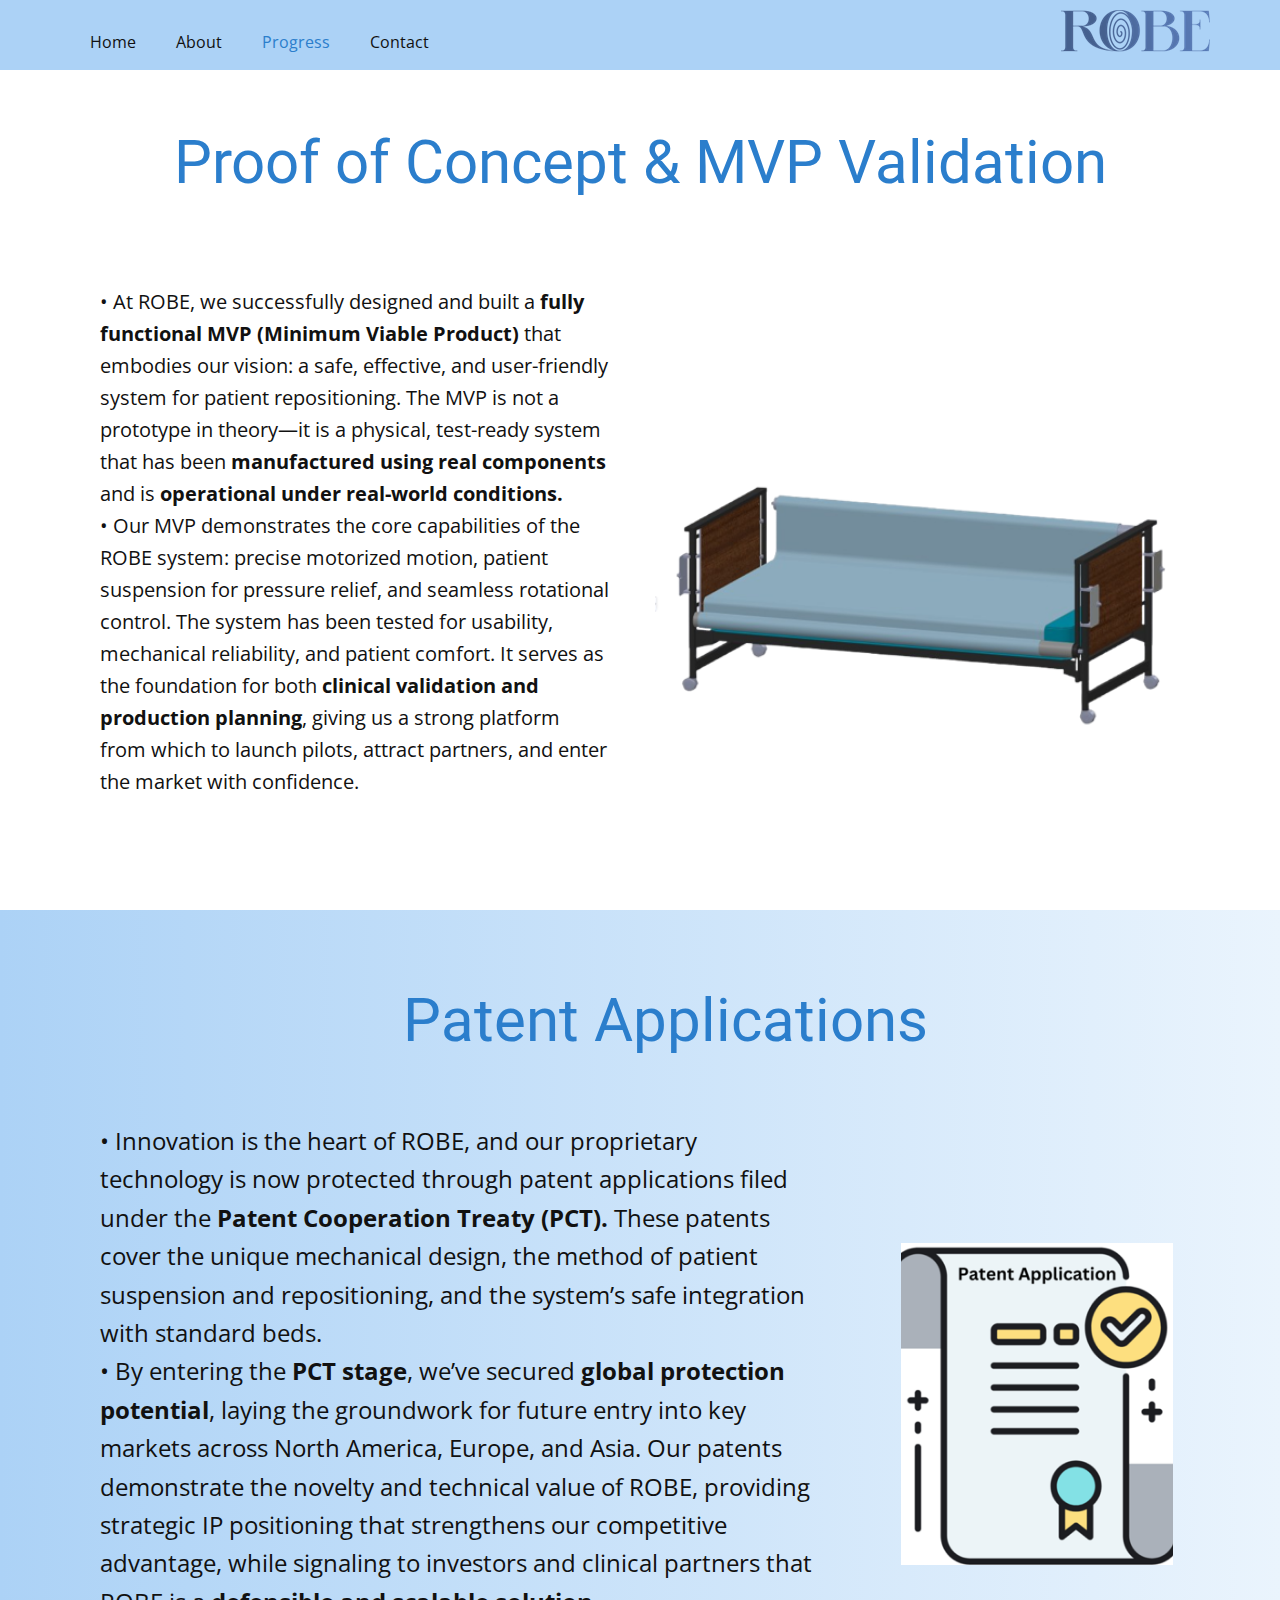
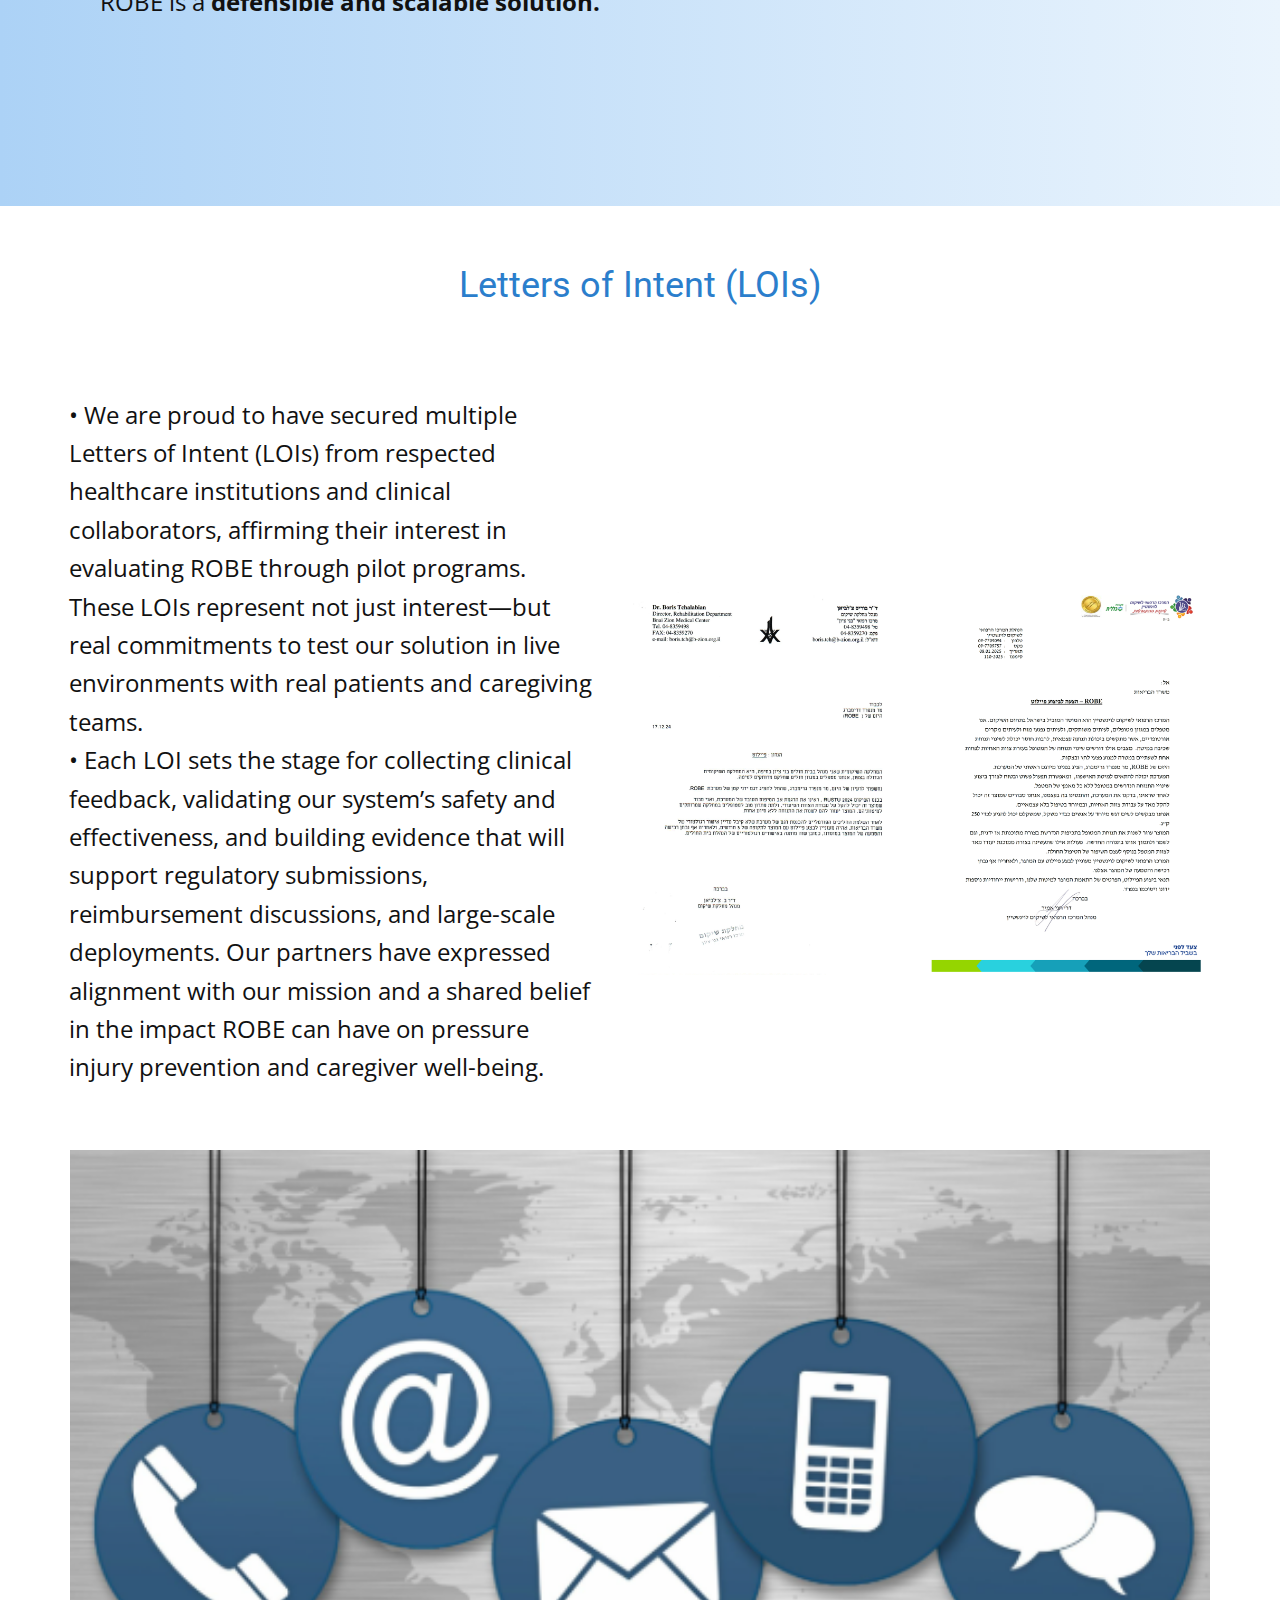
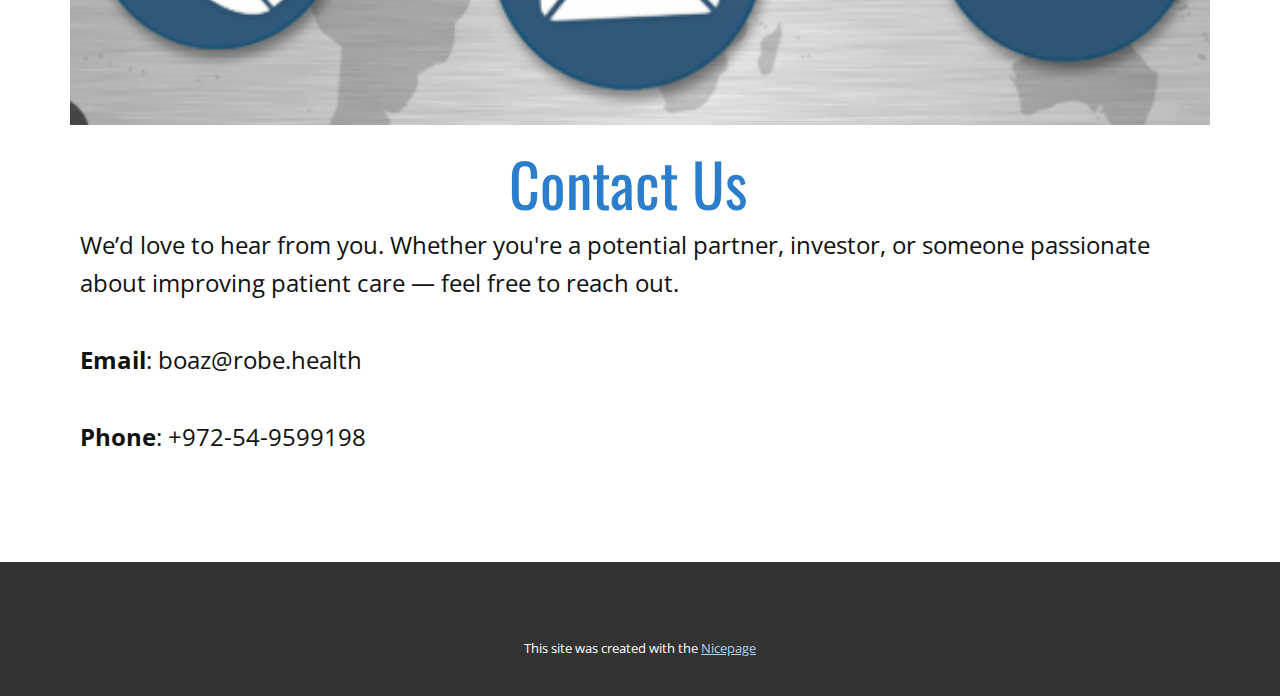
<file: Progress.html>
<!DOCTYPE html>
<html style="font-size: 16px;" lang="en"><head>
    <meta name="viewport" content="width=device-width, initial-scale=1.0">
    <meta charset="utf-8">
    <meta name="keywords" content="Highest Quality, ​Medical Services, How We Work, A, B, C, Healthcare Services, ​We live and breathe our values, Meet The Team, Read what our customers say, Contact Us">
    <meta name="description" content="">
    <title>Progress</title>
    <link rel="stylesheet" href="nicepage.css" media="screen">
<link rel="stylesheet" href="Progress.css" media="screen">
    <script class="u-script" type="text/javascript" src="jquery.js" defer=""></script>
    <script class="u-script" type="text/javascript" src="nicepage.js" defer=""></script>
    <meta name="generator" content="Nicepage 7.7.3, nicepage.com">
    
    
    
    
    
    
    
    <link id="u-theme-google-font" rel="stylesheet" href="https://fonts.googleapis.com/css?family=Roboto:100,100i,300,300i,400,400i,500,500i,700,700i,900,900i|Open+Sans:300,300i,400,400i,500,500i,600,600i,700,700i,800,800i">
    <link id="u-page-google-font" rel="stylesheet" href="https://fonts.googleapis.com/css?family=Oswald:200,300,400,500,600,700">
    <script type="application/ld+json">{
		"@context": "http://schema.org",
		"@type": "Organization",
		"name": ""
}</script>
    <meta name="theme-color" content="#2b7ecc">
    <meta property="og:title" content="Progress">
    <meta property="og:type" content="website">
  <meta data-intl-tel-input-cdn-path="intlTelInput/"></head>
  <body data-path-to-root="./" data-include-products="false" class="u-body u-xl-mode" data-lang="en"><header class="u-clearfix u-header u-palette-1-light-2 u-sticky u-sticky-ef68" id="header"><div class="u-clearfix u-sheet u-sheet-1">
        <nav class="u-align-left u-menu u-menu-one-level u-offcanvas u-menu-1">
          <div class="menu-collapse">
            <a class="u-button-style u-hamburger-link u-nav-link u-hamburger-link-1" href="#">
              <svg class="u-svg-link" preserveAspectRatio="xMidYMin slice" viewBox="0 0 302 302" style=""><use xlink:href="#svg-0c70"></use></svg>
              <svg xmlns="http://www.w3.org/2000/svg" xmlns:xlink="http://www.w3.org/1999/xlink" version="1.1" id="svg-0c70" x="0px" y="0px" viewBox="0 0 302 302" style="enable-background:new 0 0 302 302;" xml:space="preserve" class="u-svg-content"><g><rect y="36" width="302" height="30"></rect><rect y="236" width="302" height="30"></rect><rect y="136" width="302" height="30"></rect>
</g><g></g><g></g><g></g><g></g><g></g><g></g><g></g><g></g><g></g><g></g><g></g><g></g><g></g><g></g><g></g></svg>
            </a>
          </div>
          <div class="u-custom-menu u-nav-container">
            <ul class="u-nav u-unstyled u-nav-1"><li class="u-nav-item"><a class="u-button-style u-nav-link u-text-active-palette-1-base u-text-hover-palette-2-base" href="./" style="padding: 10px 20px;">Home</a>
</li><li class="u-nav-item"><a class="u-button-style u-nav-link u-text-active-palette-1-base u-text-hover-palette-2-base" href="About.html" style="padding: 10px 20px;">About</a>
</li><li class="u-nav-item"><a class="u-button-style u-nav-link u-text-active-palette-1-base u-text-hover-palette-2-base" href="Progress.html" style="padding: 10px 20px;">Progress</a>
</li><li class="u-nav-item"><a class="u-button-style u-nav-link u-text-active-palette-1-base u-text-hover-palette-2-base" href="Contact.html" style="padding: 10px 20px;">Contact</a>
</li></ul>
          </div>
          <div class="u-custom-menu u-nav-container-collapse">
            <div class="u-align-center u-black u-container-align-center u-container-style u-inner-container-layout u-opacity u-opacity-95 u-sidenav">
              <div class="u-inner-container-layout u-sidenav-overflow">
                <div class="u-menu-close"></div>
                <ul class="u-align-center u-nav u-popupmenu-items u-unstyled u-nav-2"><li class="u-nav-item"><a class="u-button-style u-nav-link" href="./">Home</a>
</li><li class="u-nav-item"><a class="u-button-style u-nav-link" href="About.html">About</a>
</li><li class="u-nav-item"><a class="u-button-style u-nav-link" href="Progress.html">Progress</a>
</li><li class="u-nav-item"><a class="u-button-style u-nav-link" href="Contact.html">Contact</a>
</li></ul>
              </div>
            </div>
            <div class="u-black u-menu-overlay u-opacity u-opacity-70"></div>
          </div>
        </nav>
        <img class="u-image u-image-default u-preserve-proportions u-image-1" src="images/image5.png" alt="" data-image-width="149" data-image-height="43">
      </div></header> 
    <section class="u-align-center u-clearfix u-container-align-center u-section-1" id="sec-9758">
      <h2 class="u-text u-text-default u-text-palette-1-base u-text-1"> Proof of Concept &amp; MVP Validation</h2>
      <div class="custom-expanded data-layout-selected u-clearfix u-layout-wrap u-layout-wrap-1">
        <div class="u-layout">
          <div class="u-layout-row">
            <div class="u-container-style u-layout-cell u-size-30 u-layout-cell-1">
              <div class="u-container-layout u-container-layout-1">
                <p class="u-text u-text-default u-text-2"> • At
ROBE, we successfully designed and built a <span style="font-weight: 700;">fully functional MVP (Minimum
Viable Product)</span> that embodies our vision: a safe, effective, and user-friendly system for
patient repositioning. The MVP is not a prototype in theory—it is a physical,
test-ready system that has been <span style="font-weight: 700;">manufactured using real components</span> and
is <span style="font-weight: 700;">operational
under real-world conditions.</span>
                  <br>• Our
MVP demonstrates the core capabilities of the ROBE system: precise motorized
motion, patient suspension for pressure relief, and seamless rotational
control. The system has been tested for usability, mechanical reliability, and
patient comfort. It serves as the foundation for both <span style="font-weight: 700;">clinical
validation and production planning</span>, giving us a strong platform from which
to launch pilots, attract partners, and enter the market with confidence.
                </p>
              </div>
            </div>
            <div class="u-container-style u-layout-cell u-size-30 u-layout-cell-2">
              <div class="u-container-layout u-valign-bottom-lg u-valign-bottom-md u-valign-bottom-sm u-valign-bottom-xs u-container-layout-2">
                <img class="custom-expanded u-image u-image-contain u-image-1" src="images/mvp.png" data-image-width="498" data-image-height="282">
              </div>
            </div>
          </div>
        </div>
      </div>
    </section>
    <section class="u-align-center u-clearfix u-container-align-center u-gradient u-section-2" id="sec-94ff">
      <div class="u-clearfix u-sheet u-valign-middle-lg u-valign-middle-md u-valign-middle-sm u-valign-middle-xs u-sheet-1">
        <h2 class="u-text u-text-default u-text-palette-1-base u-text-1">&nbsp;​Patent Applications</h2>
        <div class="data-layout-selected u-clearfix u-expanded-width u-layout-wrap u-layout-wrap-1">
          <div class="u-layout">
            <div class="u-layout-row">
              <div class="u-container-style u-layout-cell u-size-41 u-layout-cell-1">
                <div class="u-container-layout u-container-layout-1">
                  <p class="u-text u-text-default u-text-2">• Innovation
is the heart of ROBE, and our proprietary technology is now protected through patent
applications filed under the <span style="font-weight: 700;">Patent Cooperation Treaty (PCT).</span> These patents cover the unique mechanical design, the method of patient
suspension and repositioning, and the system’s safe integration with standard
beds. <br>• By
entering the <span style="font-weight: 700;">PCT
stage</span>,
we’ve secured <span style="font-weight: 700;">global protection potential</span>,
laying the groundwork for future entry into key markets across North America,
Europe, and Asia. Our patents demonstrate the novelty and technical value of
ROBE, providing strategic IP positioning that strengthens our competitive
advantage, while signaling to investors and clinical partners that ROBE is a <span style="font-weight: 700;">defensible
and scalable solution.</span>
                  </p>
                </div>
              </div>
              <div class="u-container-style u-layout-cell u-right-cell u-size-19 u-layout-cell-2">
                <div class="u-container-layout u-container-layout-2">
                  <img class="u-image u-image-default u-image-1" src="images/patent.png" alt="" data-image-width="498" data-image-height="353">
                </div>
              </div>
            </div>
          </div>
        </div>
      </div>
    </section>
    <section class="u-align-center u-clearfix u-valign-middle-lg u-valign-middle-md u-valign-middle-sm u-valign-middle-xs u-section-3" id="carousel_8027">
      <div class="u-clearfix u-sheet u-sheet-1">
        <h2 class="u-text u-text-default u-text-palette-1-base u-text-1"> Letters of Intent (LOIs)</h2>
        <div class="custom-expanded data-layout-selected u-clearfix u-layout-wrap u-layout-wrap-1">
          <div class="u-layout">
            <div class="u-layout-row">
              <div class="u-container-style u-layout-cell u-size-30 u-layout-cell-1">
                <div class="u-container-layout u-container-layout-1">
                  <p class="u-text u-text-default u-text-2"> • We
are proud to have secured multiple Letters of Intent (LOIs) from
respected healthcare institutions and clinical collaborators, affirming their interest
in evaluating ROBE through pilot programs. These LOIs represent not just
interest—but real commitments to test our solution in live environments with
real patients and caregiving teams. <br>• Each
LOI sets the stage for collecting clinical feedback, validating our system’s
safety and effectiveness, and building evidence that will support regulatory
submissions, reimbursement discussions, and large-scale deployments. Our
partners have expressed alignment with our mission and a shared belief in the
impact ROBE can have on pressure injury prevention and caregiver well-being.
                  </p>
                </div>
              </div>
              <div class="u-container-style u-layout-cell u-size-30 u-layout-cell-2">
                <div class="u-container-layout u-valign-bottom-lg u-valign-bottom-md u-valign-bottom-sm u-valign-bottom-xs u-container-layout-2">
                  <img class="custom-expanded u-image u-image-contain u-image-default u-image-1" src="images/loi.png" alt="" data-image-width="2152" data-image-height="1449">
                </div>
              </div>
            </div>
          </div>
        </div>
      </div>
    </section>
    <section class="u-clearfix u-section-4" id="block-1">
      <div class="u-clearfix u-sheet u-sheet-1"></div>
    </section>
    <section class="u-clearfix u-section-5" id="sec-fcc5">
      <div class="u-clearfix u-sheet u-sheet-1">
        <img class="u-expanded-width u-image u-image-default u-image-1" src="images/contact.png" alt="" data-image-width="603" data-image-height="265">
        <h2 class="u-custom-font u-font-oswald u-text u-text-default u-text-palette-1-base u-text-1">Contact Us</h2>
        <p class="u-text u-text-2"> We’d love to hear from you. Whether you're a potential partner, investor, or someone passionate about improving patient care — feel free to reach out.<br>
          <br><span style="font-weight: 700;">Email</span>: boaz@robe.health&nbsp;<br>
          <br><span style="font-weight: 700;">Phone</span>: +972-54-9599198
        </p>
      </div>
    </section>
    
    
    
    <footer class="u-align-center u-clearfix u-container-align-center u-footer u-grey-80 u-footer" id="footer"><div class="u-clearfix u-sheet u-sheet-1"></div></footer>
    <section class="u-backlink u-clearfix u-grey-80">
      <p class="u-text"><span>This site was created with the </span>
        <a class="u-link" href="https://nicepage.com/" target="_blank" rel="nofollow"><span>Nicepage</span>
        </a>
      </p>
    </section>
  
</body></html>
</file>
